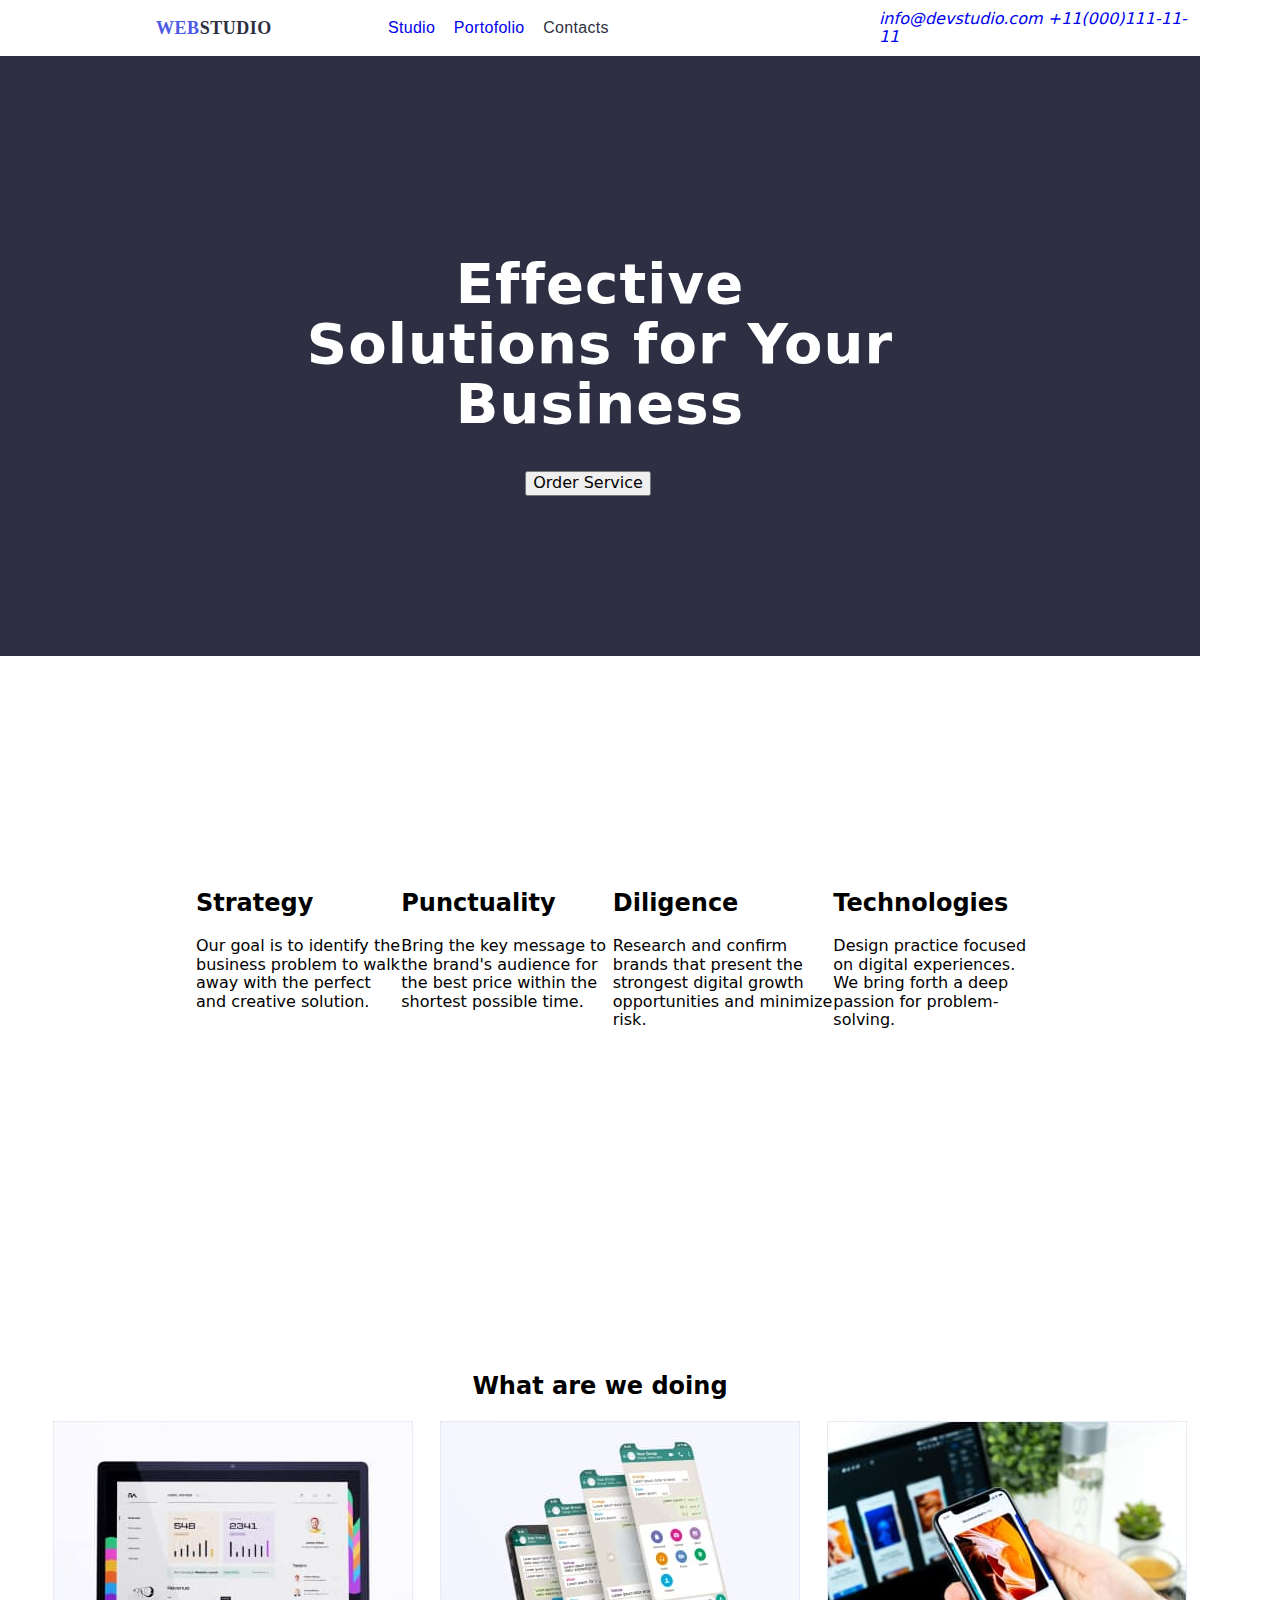
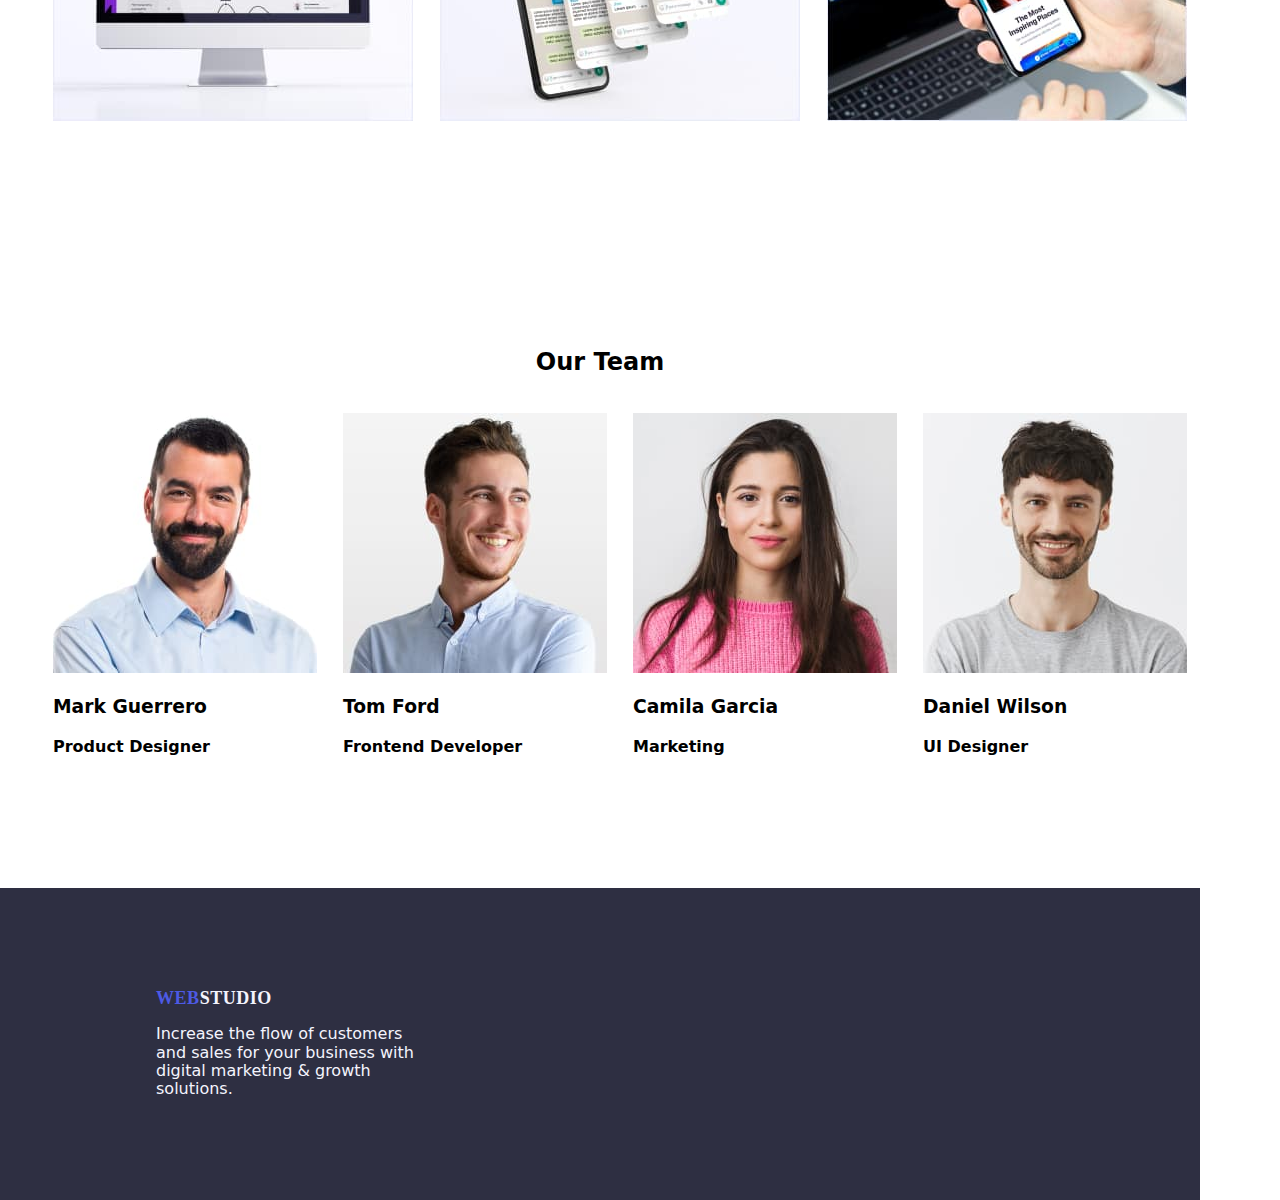
<file: index.html>
<!DOCTYPE html>
<html lang="en">
  <head>
    <meta charset="UTF-8" />
    <meta name="viewport" content="width=device-width, initial-scale=1.0" />
    <title>Studio</title>
    <link rel="preconnect" href="https://fonts.googleapis.com" />
    <link rel="preconnect" href="https://fonts.gstatic.com" crossorigin />
    <link
      href="https://fonts.googleapis.com/css2?family=Raleway:ital,wght@0,700;1,700&family=Roboto:wght@400;500;700;900&display=swap"
    />
    <link rel="stylesheet" href="./css/styles.css" />
    <link rel="stylesheet" href="./css/modern-normalize.css" />
  </head>
  <body>
    <header class="container header-container">
      <a href="index.html" class="LOGO-TOP"
        ><span class="WEB">WEB</span><span class="Studio-top">STUDIO</span></a
      >
      <nav>
        <ul class="Top-Nav">
          <li>
            <a href="index.html">Studio</a>
          </li>
          <li>
            <a href="portofolio.html">Portofolio</a>
          </li>
          <li>Contacts</li>
        </ul>
      </nav>
      <address class="contacts-top">
        <a href="mailto:info@devstudio.com">info@devstudio.com</a>
        <a href="tel:+11(000)111-11-11">+11(000)111-11-11</a>
      </address>
    </header>
    <main>
      <div class="container page-title-container">
        <h1>Effective Solutions for Your Business</h1>
        <div class="buttons">
          <button type="button">Order Service</button>
        </div>
      </div>
      <!-- Section 1-->
      <div class="section container">
        <ul class="presentation">
          <li>
            <h2>Strategy</h2>
            <p>
              Our goal is to identify the business problem to walk away with the
              perfect and creative solution.
            </p>
          </li>
          <li>
            <h2>Punctuality</h2>
            <p>
              Bring the key message to the brand's audience for the best price
              within the shortest possible time.
            </p>
          </li>
          <li>
            <h2>Diligence</h2>
            <p>
              Research and confirm brands that present the strongest digital
              growth opportunities and minimize risk.
            </p>
          </li>
          <li>
            <h2>Technologies</h2>
            <p>
              Design practice focused on digital experiences. We bring forth a
              deep passion for problem-solving.
            </p>
          </li>
        </ul>
      </div>

      <!-- Section 2-->
      <div class="section container Services">
        <h2 class="Services-title">What are we doing</h2>
        <div>
          <ul class="Services-container">
            <li>
              <img
                src="./images/Desktop.jpg"
                alt="image-desktop"
                width="360"
                height="300"
              />
            </li>
            <li>
              <img
                src="./images/Multiscreen.jpg"
                alt="image-multiscreen"
                width="360"
                height="300"
              />
            </li>
            <li>
              <img
                src="./images/phone-laptop.jpg"
                alt="image phone and laptop"
                width="360"
                height="300"
              />
            </li>
          </ul>
        </div>
      </div>

      <!--Section 3-->
      <div class="section container Team">
        <h2 class="team-title-container">Our Team</h2>
        <div>
          <ul class="team-name-container">
            <li>
              <img
                src="./images/Mark-Guerrero.jpg"
                alt="Mark-photo"
                width="264"
                height="260"
              />
              <h3>Mark Guerrero</h3>
              <h4>Product Designer</h4>
            </li>
            <li>
              <img
                src="./images/Tom-Ford.jpg"
                alt="Tom-photo"
                width="264"
                height="260"
              />
              <h3>Tom Ford</h3>
              <h4>Frontend Developer</h4>
            </li>
            <li>
              <img
                src="./images/Camila-Garcia.jpg"
                alt="Camila-photo"
                width="264"
                height="260"
              />
              <h3>Camila Garcia</h3>
              <h4>Marketing</h4>
            </li>
            <li>
              <img
                src="./images/Daniel-Wilson.jpg"
                alt="Daniel-photo"
                width="264"
                height="260"
              />
              <h3>Daniel Wilson</h3>
              <h4>UI Designer</h4>
            </li>
          </ul>
        </div>
      </div>
    </main>
    <footer class="container footer-container">
      <div class="footer-description">
        <a href="index.html"
          ><span class="WEB">WEB</span
          ><span class="Studio-footer">STUDIO</span></a
        >
        <p>
          Increase the flow of customers and sales for your business with
          digital marketing & growth solutions.
        </p>
      </div>
    </footer>
  </body>
</html>
</file>
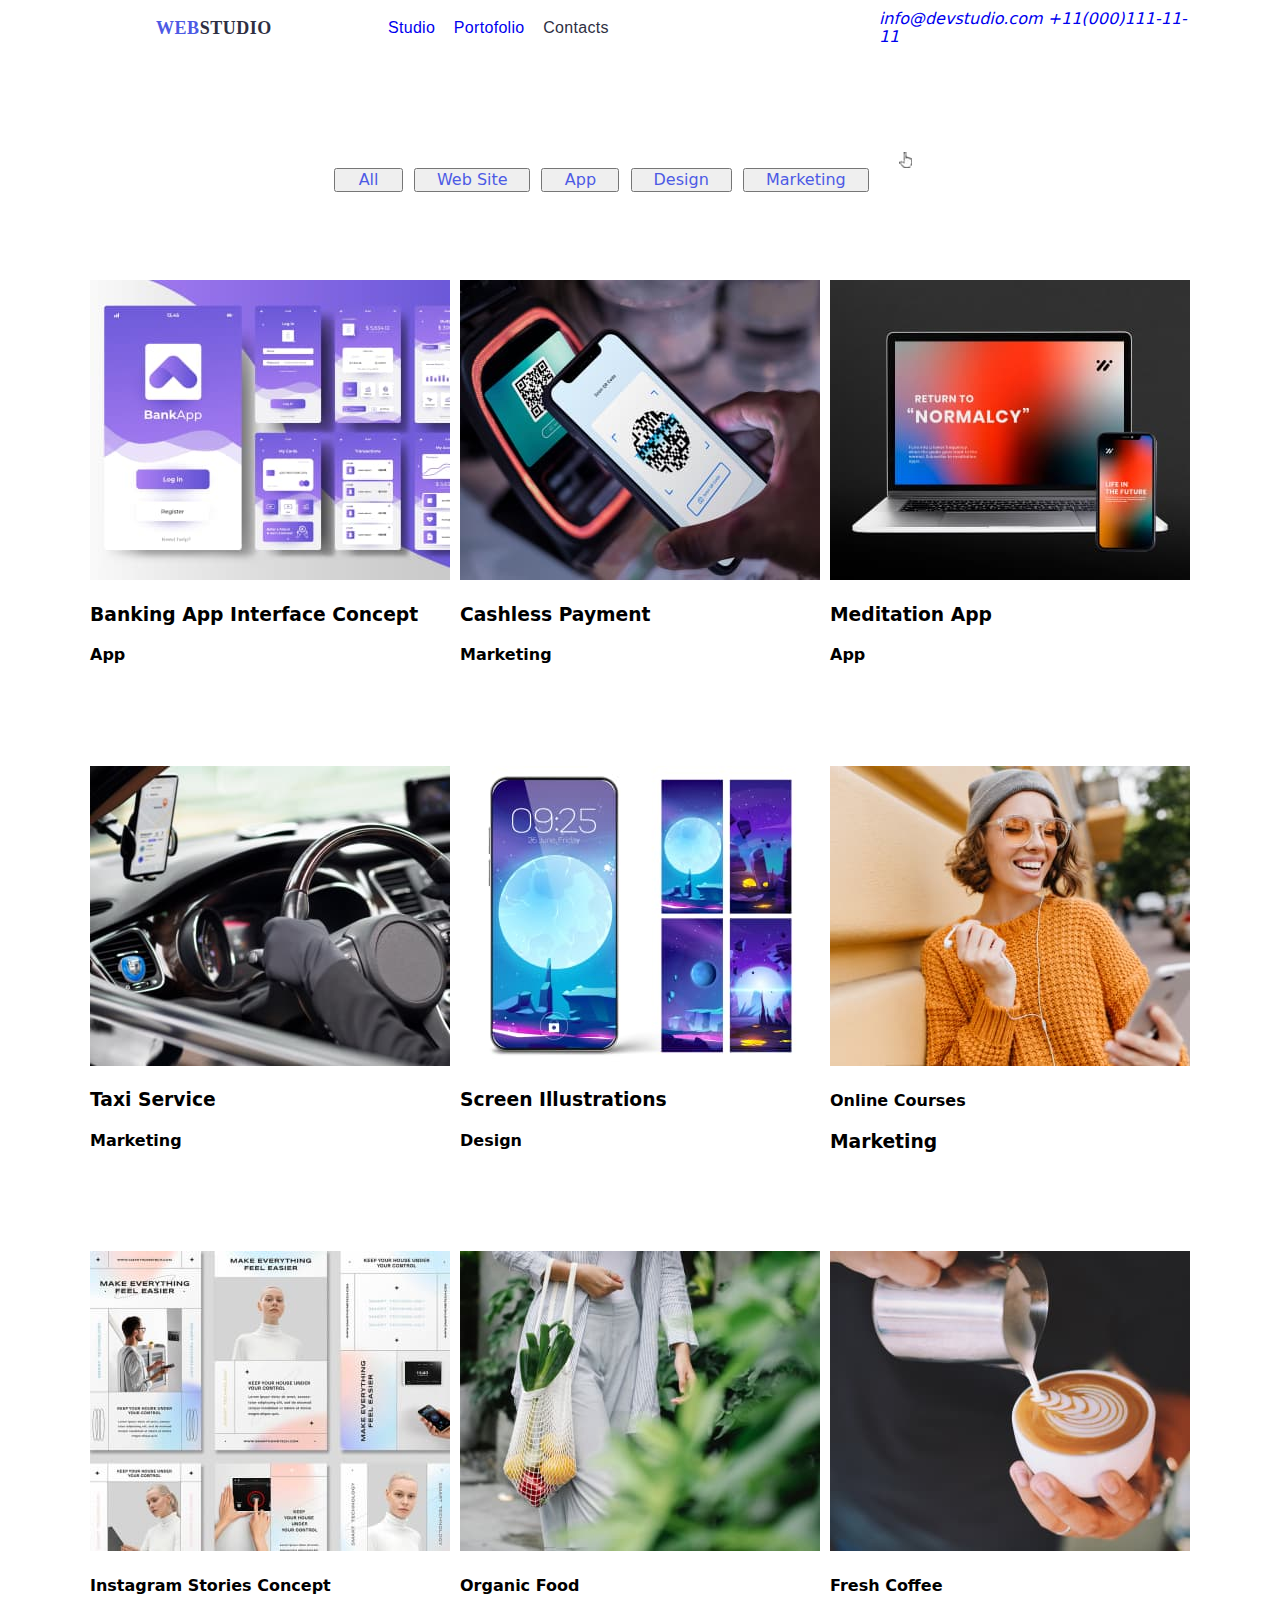
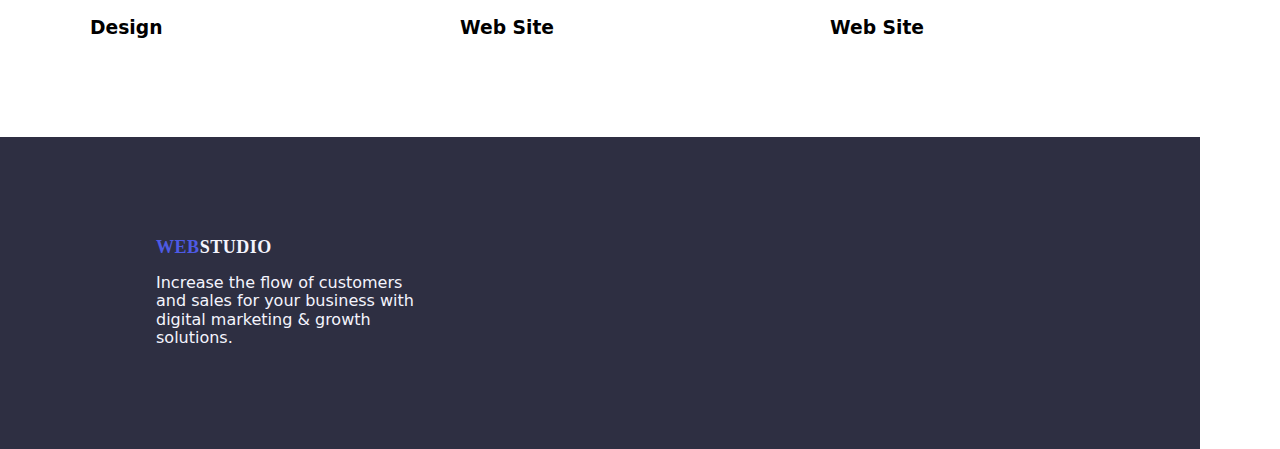
<file: portofolio.html>
<!DOCTYPE html>
<html lang="en">
  <head>
    <meta charset="UTF-8" />
    <meta name="viewport" content="width=device-width, initial-scale=1.0" />
    <title>Portofolio</title>
    <link rel="preconnect" href="https://fonts.googleapis.com" />
    <link rel="preconnect" href="https://fonts.gstatic.com" crossorigin />
    <link
      href="https://fonts.googleapis.com/css2?family=Raleway:ital,wght@0,700;1,700&family=Roboto:wght@400;500;700;900&display=swap"
    />
    <link rel="stylesheet" href="./css/styles.css" />
    <link rel="stylesheet" href="./css/modern-normalize.css" />
  </head>
  <body>
    <header class="container header-container">
      <a href="/index.html" class="LOGO-TOP"
        ><span class="WEB">WEB</span><span class="Studio-top">STUDIO</span></a
      >
      <nav>
        <ul class="Top-Nav">
          <li>
            <a href="index.html">Studio</a>
          </li>
          <li>
            <a href="portofolio.html">Portofolio</a>
          </li>
          <li>Contacts</li>
        </ul>
      </nav>
      <address class="contacts-top">
        <a href="mailto:info@devstudio.com">info@devstudio.com</a>
        <a href="tel:+11(000)111-11-11">+11(000)111-11-11</a>
      </address>
    </header>
    <main>
      <!-- Button-Section -->
      <nav class="container buttons-container">
        <ul class="buttons">
          <li>
            <button type="button" class="button-All button-color">All</button>
          </li>
          <li>
            <button type="button" class="button-Web button-color">
              Web Site
            </button>
          </li>
          <li>
            <button type="button" class="button-App button-color">App</button>
          </li>
          <li>
            <button type="button" class="button-Design button-color">
              Design
            </button>
          </li>
          <li>
            <button type="button" class="button-Marketing button-color">
              Marketing
            </button>
          </li>
        </ul>
        <img
          height="16"
          width="13"
          src="./images/P-Finger-Vector.jpg"
          alt="Finger-vector"
        />
      </nav>
      <!-- Project Cards -->
      <div class="container">
        <ul>
          <!-- Row 1 -->
          <ul class="row-1">
            <li>
              <img
                height="300"
                width="360"
                src="./images/P-App-image.jpg"
                alt="App"
              />
              <h3>Banking App Interface Concept</h3>
              <h4>App</h4>
            </li>
            <li>
              <img
                height="300"
                width="360"
                src="./images/P-Marketing-Image.jpg"
                alt="Marketing-Image"
              />
              <h3>Cashless Payment</h3>
              <h4>Marketing</h4>
            </li>
            <li>
              <img
                height="300"
                width="360"
                src="./images/P-Laptop-phone.jpg"
                alt="Laptop-phone-image"
              />
              <h3>Meditation App</h3>
              <h4>App</h4>
            </li>
          </ul>

          <!-- Row 2 -->
          <ul class="row-2">
            <li>
              <img
                height="300"
                width="360"
                src="./images/P-Steering-wheel.jpg"
                alt="P-Steering-wheel"
              />
              <h3>Taxi Service</h3>
              <h4>Marketing</h4>
            </li>
            <li>
              <img
                height="300"
                width="360"
                src="./images/P-Phone-Multiscreen.jpg"
                alt="P-Phone-Multiscreen"
              />
              <h3>Screen Illustrations</h3>
              <h4>Design</h4>
            </li>
            <li>
              <img
                height="300"
                width="360"
                src="./images/P-Girl-Smile.jpg"
                alt="P-Girl-Smile"
              />
              <h4>Online Courses</h4>
              <h3>Marketing</h3>
            </li>
          </ul>

          <!-- Row 3 -->
          <ul class="row-3">
            <li>
              <img
                height="300"
                width="360"
                src="./images/P-Instagram-story-concept.jpg"
                alt="P-Instagram-story-concept"
              />
              <h4>Instagram Stories Concept</h4>
              <h3>Design</h3>
            </li>
            <li>
              <img
                height="300"
                width="360"
                src="./images/P-Girl-Bag.jpg"
                alt="P-Girl-Bag"
              />
              <h4>Organic Food</h4>
              <h3>Web Site</h3>
            </li>
            <li>
              <img
                height="300"
                width="360"
                src="./images/P-coffe-cup.jpg"
                alt="P-coffe-cup"
              />
              <h4>Fresh Coffee</h4>
              <h3>Web Site</h3>
            </li>
          </ul>
        </ul>
      </div>
    </main>
    <footer class="container footer-container">
      <div class="footer-description">
        <a href="index.html"
          ><span class="WEB">WEB</span
          ><span class="Studio-footer">STUDIO</span></a
        >
        <p>
          Increase the flow of customers and sales for your business with
          digital marketing & growth solutions.
        </p>
      </div>
    </footer>
  </body>
</html>
</file>
<file: css/styles.css>
:root { --button-text-color: white;
        --button-color-hover: blue;
         --font-family: "Roboto",sans-serif ;
         --second-family: "Raleway", sans-serif;
         --iris: #4d5ae5;
         --ocean: #404bbf;
         --navy-blue: #2e2f42;
         --green: #31d0aa;
         --slate: #434455;
         --light-slate: #8e8f99;
         --cornflower: #e7e9fc;
         --cloud: #f4f4fd;
         --navy-blue-modal: rgba(46, 47, 66, 0.4);
         --grey: rgba(46, 47, 66, 0.7);
         --white: #fff;
         --dairy: #fcfcfc;
       }
         *{
            text-decoration: none;
         }
                    
.body{
    font-family: var(--font-family);
    text-decoration: none;

    
    
}
.Top-Nav{ font-family: var(--font-family);
    font-weight: 500;
    font-size: 16px;
    width: 261px;
    line-height: 150%;
    letter-spacing: 0.02em;
    color: var(--navy-blue);
    margin-left: 76px;
    margin-right: 270px;
    display: flex;
    justify-content: space-between;
    list-style: none;
    text-decoration:none;


}

    
.contacts-top a:hover,.contacts-top a:focus{color: red;
}

.buttons button:hover,.buttons button:focus
{color:var(--button-text-color);
    background-color:var(--button-color-hover);
     cursor: pointer;
}
.container{
    width: 1200px;
  
}
.header-container{
    display: flex;
    flex-direction: row;
   align-items: center;
   
}
.LOGO-TOP{
    margin-left: 156px;
}
.footer-container{
    display: flex;
    flex-direction: column;
        background-color: #2e2f42;
    height: 312px;
}
.footer-description{
    color:var(--cloud);
    height: 112px;
    width: 264px;
    margin-top:100px;
    margin-left: 156px;
    }
.WEB{
    font-family: Raleway;
        font-size: 18px;
        font-weight: 800;
        line-height: 21px;
        letter-spacing: 0.03em;
        text-align: left;
        color: #4d5ae5;
        
}
.Studio-footer{
    font-family: Raleway;
        font-size: 18px;
        font-weight: 800;
        line-height: 21px;
        letter-spacing: 0.03em;
        text-align: left;
        color: #f4f4fd;
}
.Studio-top{font-family: Raleway;
    font-size: 18px;
    font-weight: 800;
    line-height: 21px;
    letter-spacing: 0.03em;
    text-align: left;
    color: #2e2f42;

}

/*  Studio page  */

.section{
    padding: 94px 0;
}
.page-title-container{
    
    height: 600px ;
    top: 72px;
    background-color:var(--navy-blue);
    display: flex;
    flex-direction: column;
    justify-content: center;
    align-items: center;
}
.page-title-container>h1{
        padding: 0 300px;
         font-size: 56px;
        font-weight: 700;
        line-height: 60px;
        letter-spacing: 0.02em;
        text-align: center;
        color:#fff;
    }
    .page-title-container>div{
        Width: (169px);
        Height: (56px); 
        Top: 428px;
         Left: 636px;
         ;
           Padding: 16px,
            32px,
            16px,
            32px; 
            Gap: 10px;
    }
.presentation{
    display: flex;
    flex-direction: row;
    justify-content: space-evenly;
     margin: 120px 156px;
     list-style: none;
     margin-bottom: 120px;

}
.Services-title{
    display: flex;
    justify-content: center;
}
.Services-container{
    display: flex;
    flex-direction:row;
    justify-content:space-around;
    list-style: none;
}
.Services{
    
    flex-direction: column;
    
}
.Team{
    display:flex;
    flex-direction: column;
}
.team-title-container{
    display: flex;
    justify-content: center;
}

.team-name-container{
    display: flex;
    flex-direction: row;
    justify-content:space-around;
    list-style: none;

}


/* Portofolio page */
.buttons-container{
     display: flex;
    justify-content: center;
    margin-top: 96px;
    margin-bottom: 72px;
}

.buttons{
        width: 586px;
    display: flex;
    justify-content: space-around;
    list-style: none;
    margin-right: 24px;
}
.button-color{
    color:#4d5ae5;
}

.button-All{
    width: 69px;
}
.button-Web{
    width: 116px;
}
.button-App{
    width: 78px;
}
.button-Design{
    width: 101px;
}
.button-Marketing{
    width: 126px;
}
.row-1{
    display: flex;
    flex-direction: row;
    justify-content:space-evenly;
    list-style:none;
    border-bottom: 32px;
    margin-bottom: 80px;
}
.row-2{
    display: flex;
    flex-direction: row;
    justify-content: space-evenly;
    list-style: none;
    border-bottom: 32px;
        margin-bottom: 80px;
}
.row-3{
    display:flex ;
    flex-direction: row;
    justify-content: space-evenly;
    list-style: none;
border-bottom: 32px;
        margin-bottom: 80px;
}
</file>
